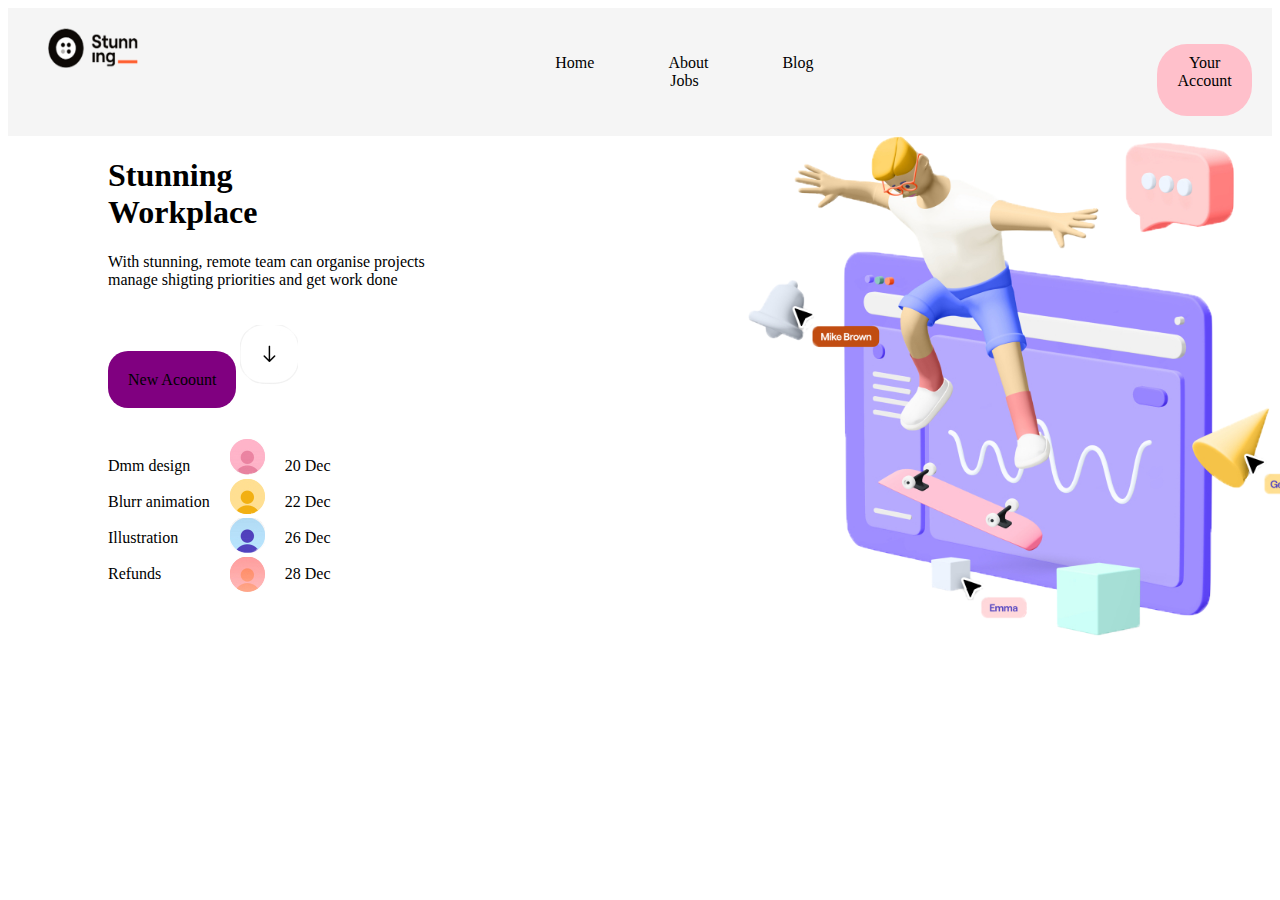
<file: dabbu/index.html>
<!DOCTYPE html>
<html>

<head>
	<meta charset="utf-8">
	<meta name="viewport" content="width=device-width, initial-scale=1">
	<title>Stunning Landing Page</title>
</head>
<style type="text/css">
	ul {
		margin-left: 29%;
		padding: 10px;
	}

	ul li {
		display: inline;
		padding: 35px;


	}

	#account {
		padding: 10px;
		margin-top: 16px;
		margin-left: 23%;
		background-color: pink;
		border-radius: 30px;
		vertical-align: middle;
	}

	.navbar {
		display: flex;
		background-color: whitesmoke;
		padding: 20px;
		text-align: center;
	}


	.navbar img {
		margin-left: 20px;
	}

	.mainDiv {
		position: absolute;
		display: inline-flex;
		width: 100%;
		margin-left: 100px;
	}

	.child1 {
		width: 50%;
	}

	.cardd {
		position: relative;
		width: 500px;
		display: inline-flex;
		top: 10%;

	}

	

	.image {
		margin-left: 20px;
	}

	.date {
		margin-left: 20px;
	}
</style>

<body>

	<!----------------------------------------------Navigation bar=----------------------------------------------->
	<div class="navbar">
		<img src="stunning-logo.png" height="40" width="90">
		<ul>
			<li>Home</li>
			<li>About</li>
			<li>Blog</li>
			<li>Jobs</li>
		</ul>
		<span id="account"> Your Account</span>
	</div>

	<!----------------------------------------------Navigation bar ends----------------------------------------------->







	<!-------------------------------------------------------Content Area------------------------------------------------->
	<div class="mainDiv">
		<div class="child1">
			<h1>Stunning <br> Workplace</h1>
			<span>With stunning, remote team can organise projects <br> manage shigting priorities and get work
				done</span><br><br><br>

			<span style="background-color: purple; border-radius: 20px; padding: 20px;">New Acoount</span>
			<span><img src="arrow-down.png"></span><br>




			<div class="cardd">

				<div class="names">
					<br>
					<span>Dmm design</span><br><br>
					<span>Blurr animation</span><br><br>
					<span>Illustration</span><br><br>
					<span>Refunds</span><br>
				</div>

				<div class="image">
					<img src="user-pink.png"><br>
					<img src="user-orange.png"> <br>
					<img src="user-blue.png"><br>
					<img src="user-red.png">
				</div>

				<div class="date">
					<br>
					<span>20 Dec</span><br><br>
					<span>22 Dec</span><br><br>
					<span>26 Dec</span><br><br>
					<span>28 Dec</span><br>
				</div>
			</div>
		</div>
		<div class="child2">
			<img src="landing-section-image.png" height="500">
		</div>

	</div>




	<!-------------------------------------------------------Content Area------------------------------------------------->


</body>

</html>
</file>
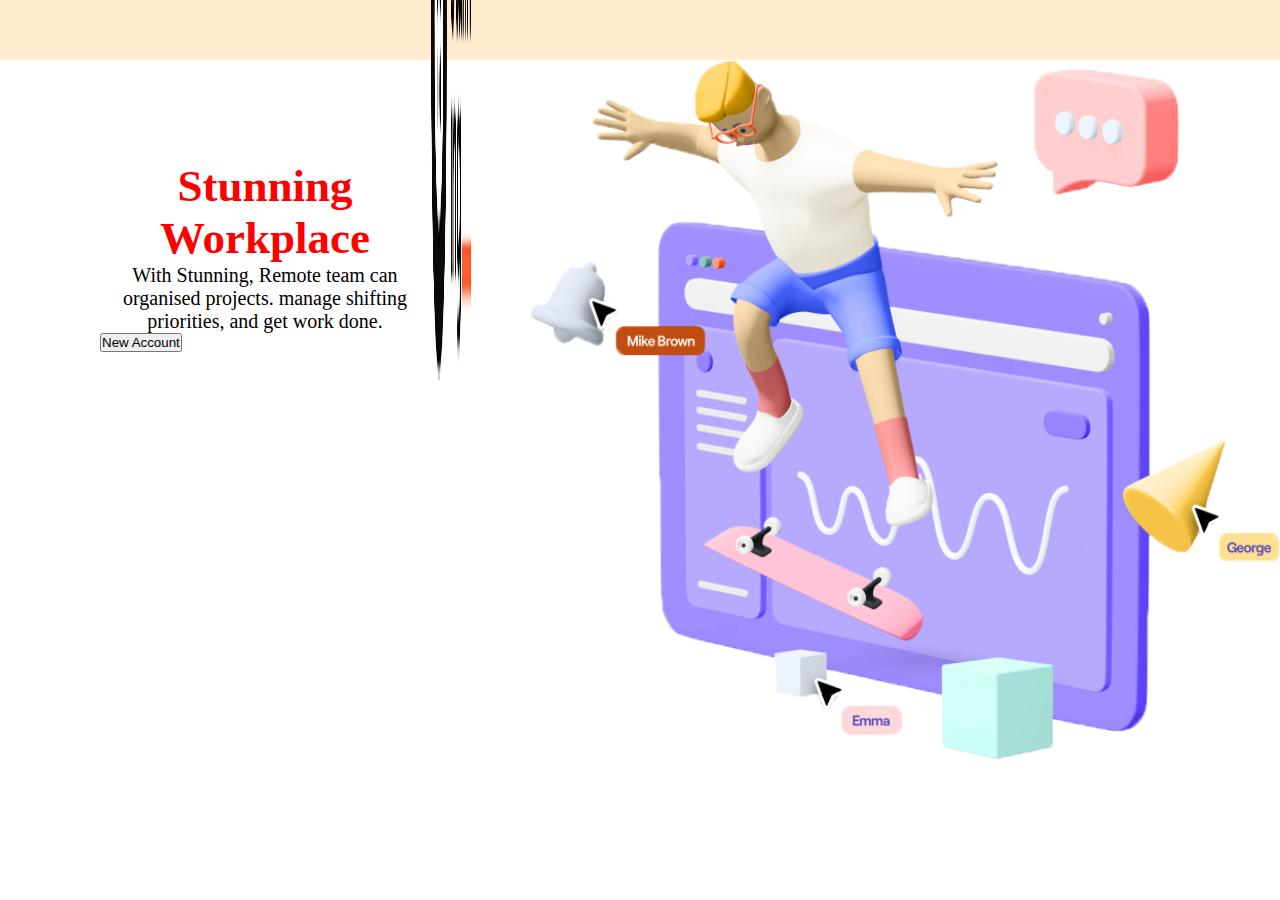
<file: dabbu/project.html>
<!DOCTYPE html>
<html lang="en">
<head>
    <meta charset="UTF-8">
    <meta http-equiv="X-UA-Compatible" content="IE=edge">
    <meta name="viewport" content="width=device-width, initial-scale=1.0">
    <title>Document</title>
    <link rel="stylesheet" href="./project.css">
</head>
<body>
    
   <header>
 
    <nav>                         
        <ul>
            <img src="stunning-logo.png" alt="logo" height="40" width="40">
            <span>Home</span>
            <span>About</span>
            <span>Blog</span>
            <span>Jobs</span>
            <span>Your Account</span>
        </ul>
    </nav>
              
   </header>
   <main>
    <div class="Left">
       <h1>Stunning Workplace</h1>
       <p>With Stunning, Remote team can organised projects.
        manage shifting priorities, and get work done.
       </p>
       <BUtton>New Account</BUtton>
       
    </div>
    <div class="Right">

        <img src="landing-section-image.png">


    </div>
   </main>
 
    
</body>
</html>
</file>
<file: dabbu/project.css>
*{
    margin:0;
    padding:0;
    box-sizing: border-box;
}
header{   /* parent */
    display: flex;
    background-color: blanchedalmond;
    flex-direction: row;
    justify-content: space-around;
    align-items: center;
    height: 60px;
}

.logo{
     height:1%;
     width: 11%;
}

ul{
    display: flex;
    list-style-type: none;


}
li a{
    padding: 15px;
}

span{
    padding: 15px;
}
span:hover{

    border-bottom: 2px solid black
}

main{
    display: flex;
    justify-content: center;
}
img{
    max-width: 750px;
    height: 700px;
}

.Left{
    padding: 100px;
  
}
h1{
    font-size: 45px;
    color: red;
    text-align: center;


}
p{
     font-size: 20px;
     text-align: center;

}
</file>
